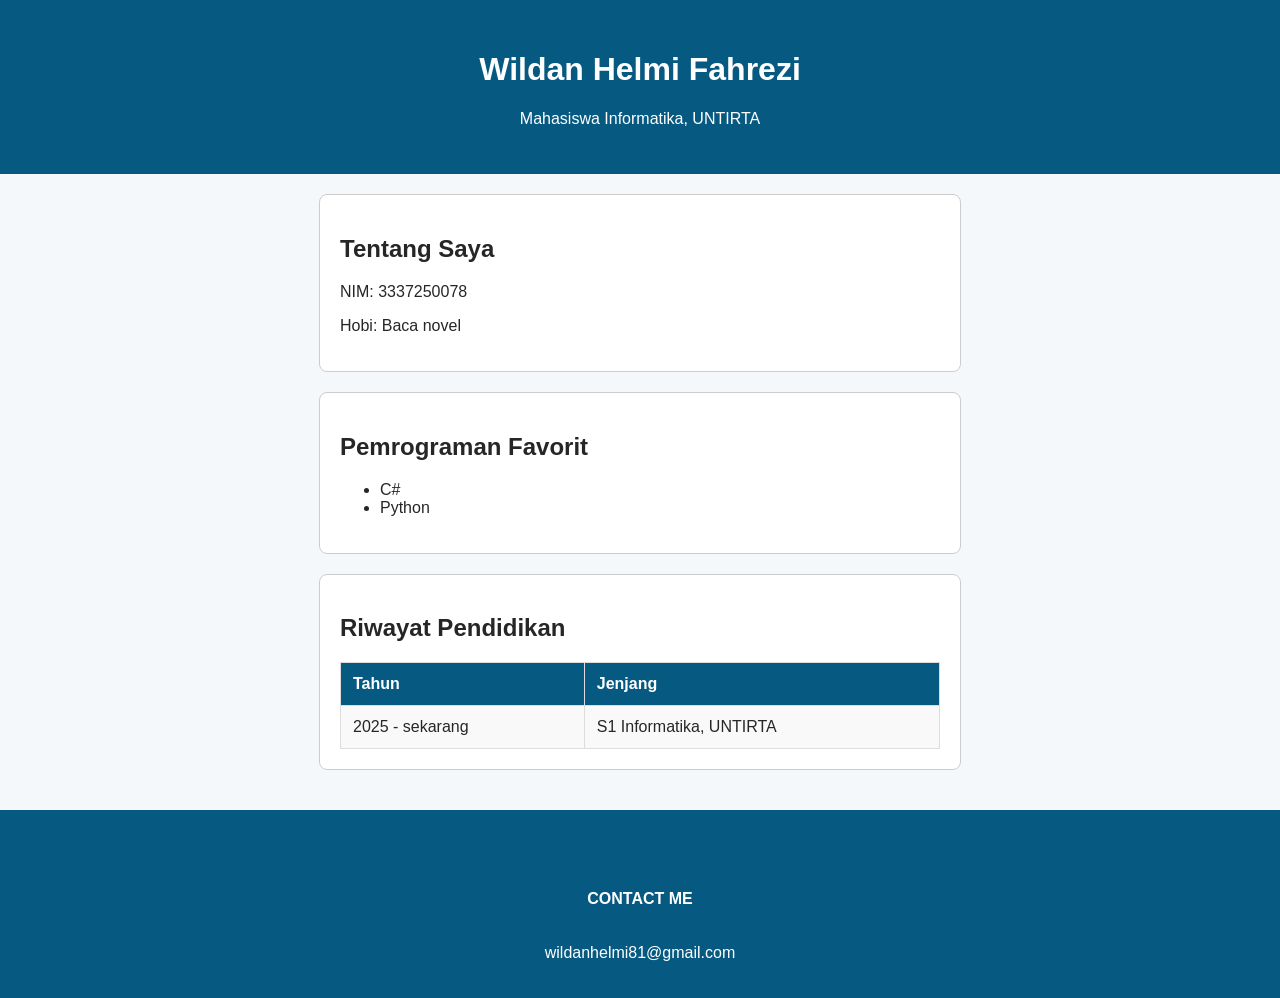
<file: Pertemuan 3/index.html>
<!DOCTYPE html>
<html lang="id">
    <head>
        <meta charset="UTF-8">
        <meta name="viewport" content="width=device-width, initial-scale=1.0">
        <title>Profil - Wildan Helmi Fahrezi</title>
        <link rel="stylesheet" href="style.css">
    </head>
    <body>
        <header>
            <h1>Wildan Helmi Fahrezi </h1>
            <p>Mahasiswa Informatika, UNTIRTA</p>
        </header>

        <main>
            <section id="tentang">
                <h2>Tentang Saya</h2>
                <p>NIM: 3337250078</p>
                <p>Hobi: Baca novel</p>
            </section>

            <section id="skill">
                <h2>Pemrograman Favorit</h2>
                <ul>
                    <li>C#</li>
                    <li>Python</li>
                </ul>
            </section>

            <section id="riwayat">
                <h2>Riwayat Pendidikan</h2>
                <table>
                    <tr>
                        <th>Tahun</th>
                        <th>Jenjang</th>
                    </tr>

                    <tr>
                        <td>2025 - sekarang</td>
                        <td>S1 Informatika, UNTIRTA</td>
                    </tr>
                </table>
            </section>
        </main>

        

        <footer>
            <p class="highlight">CONTACT ME</p>
            <p>wildanhelmi81@gmail.com</p>
        </footer>
    </body>
</html>
</file>
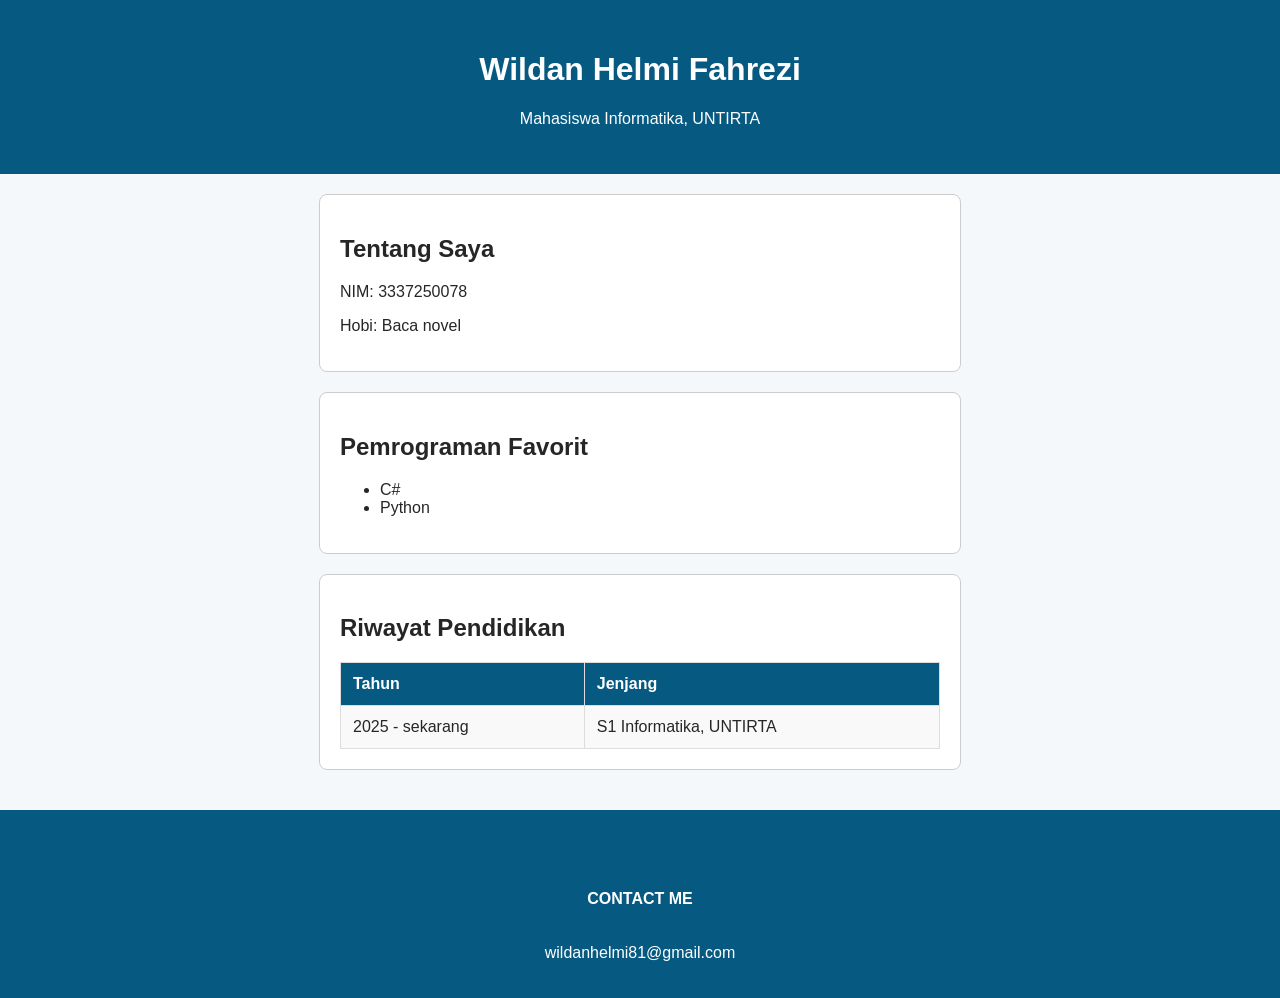
<file: Pertemuan-03/index.html>
<!DOCTYPE html>
<html lang="id">
    <head>
        <meta charset="UTF-8">
        <meta name="viewport" content="width=device-width, initial-scale=1.0">
        <title>Profil - Wildan Helmi Fahrezi</title>
        <link rel="stylesheet" href="style.css">
    </head>
    <body>
        <header>
            <h1>Wildan Helmi Fahrezi </h1>
            <p>Mahasiswa Informatika, UNTIRTA</p>
        </header>

        <main>
            <section id="tentang">
                <h2>Tentang Saya</h2>
                <p>NIM: 3337250078</p>
                <p>Hobi: Baca novel</p>
            </section>

            <section id="skill">
                <h2>Pemrograman Favorit</h2>
                <ul>
                    <li>C#</li>
                    <li>Python</li>
                </ul>
            </section>

            <section id="riwayat">
                <h2>Riwayat Pendidikan</h2>
                <table>
                    <tr>
                        <th>Tahun</th>
                        <th>Jenjang</th>
                    </tr>

                    <tr>
                        <td>2025 - sekarang</td>
                        <td>S1 Informatika, UNTIRTA</td>
                    </tr>
                </table>
            </section>
        </main>

        

        <footer>
            <p class="highlight">CONTACT ME</p>
            <p>wildanhelmi81@gmail.com</p>
        </footer>
    </body>
</html>
</file>
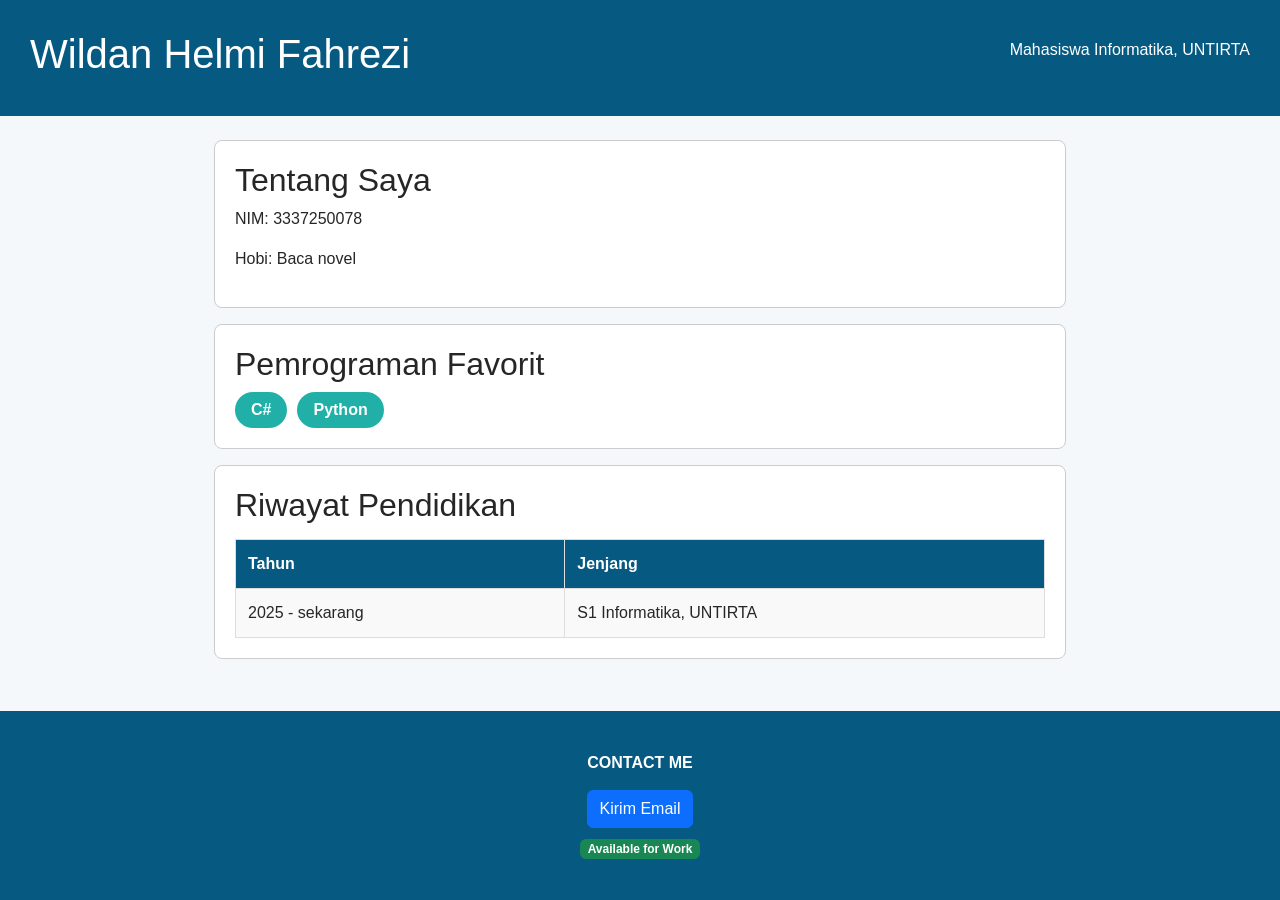
<file: Pertemuan-04/index.html>
<!DOCTYPE html>
<html lang="id">
    <head>
        <meta charset="UTF-8">
        <meta name="viewport" content="width=device-width, initial-scale=1.0">
        <title>Profil - Wildan Helmi Fahrezi</title>
        <link href="https://cdn.jsdelivr.net/npm/bootstrap@5.3.0/dist/css/bootstrap.min.css" rel="stylesheet">
        <link rel="stylesheet" href="style.css">
    </head>
    <body>
        <header>
            <div class="header-content">
                <h1>Wildan Helmi Fahrezi </h1>
                <p>Mahasiswa Informatika, UNTIRTA</p>
            </div>
        </header>

        <main>
            <section id="tentang">
                <h2>Tentang Saya</h2>
                <p>NIM: 3337250078</p>
                <p>Hobi: Baca novel</p>
            </section>

            <section id="skill">
                <h2>Pemrograman Favorit</h2>
                <div class="skill-list">
                    <span class="skill-item">C#</span>
                    <span class="skill-item">Python</span>
                </div>
            </section>

            <section id="riwayat">
                <h2>Riwayat Pendidikan</h2>
                <table>
                    <tr>
                        <th>Tahun</th>
                        <th>Jenjang</th>
                    </tr>

                    <tr>
                        <td>2025 - sekarang</td>
                        <td>S1 Informatika, UNTIRTA</td>
                    </tr>
                </table>
            </section>
        </main>

        

        <footer>
            <p class="highlight">CONTACT ME</p>
            <a href="mailto:wildanhelmi84@gmail.com" class="btn btn-primary d-inline-block mb-2">
                Kirim Email
            </a>
            <br>
            <span class="badge bg-success">Available for Work</span>
        </footer>
    </body>
</html>
</file>
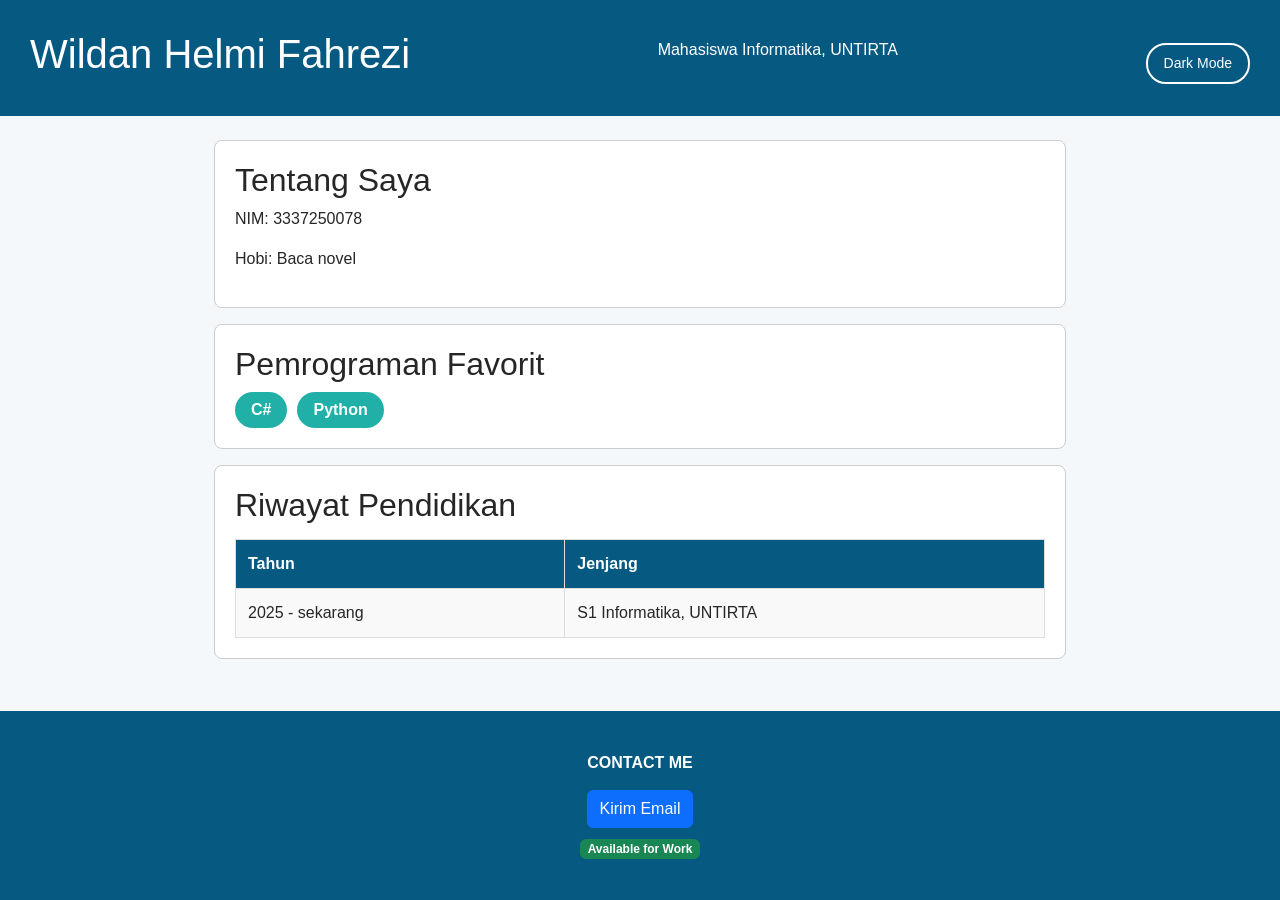
<file: Pertemuan-05/index.html>
<!DOCTYPE html>
<html lang="id">
    <head>
        <meta charset="UTF-8">
        <meta name="viewport" content="width=device-width, initial-scale=1.0">
        <title>Profil - Wildan Helmi Fahrezi</title>
        <link href="https://cdn.jsdelivr.net/npm/bootstrap@5.3.0/dist/css/bootstrap.min.css" rel="stylesheet">
        <link rel="stylesheet" href="style.css">
    </head>
    <body>
        <header>
            <div class="header-content">
                <h1>Wildan Helmi Fahrezi </h1>
                <p>Mahasiswa Informatika, UNTIRTA</p>
                <button id="btnToggle">Dark Mode</button>
            </div>
        </header>

        <main>
            <section id="tentang">
                <h2>Tentang Saya</h2>
                <p>NIM: 3337250078</p>
                <p>Hobi: Baca novel</p>
            </section>

            <section id="skill">
                <h2>Pemrograman Favorit</h2>
                <div class="skill-list">
                    <span class="skill-item">C#</span>
                    <span class="skill-item">Python</span>
                </div>
            </section>

            <section id="riwayat">
                <h2>Riwayat Pendidikan</h2>
                <table>
                    <tr>
                        <th>Tahun</th>
                        <th>Jenjang</th>
                    </tr>

                    <tr>
                        <td>2025 - sekarang</td>
                        <td>S1 Informatika, UNTIRTA</td>
                    </tr>
                </table>
            </section>
        </main>

        

        <footer>
            <p class="highlight">CONTACT ME</p>
            <a href="mailto:wildanhelmi84@gmail.com" class="btn btn-primary d-inline-block mb-2">
                Kirim Email
            </a>
            <br>
            <span class="badge bg-success">Available for Work</span>
        </footer>
        <script src="script.js"></script>
    </body>
</html>
</file>
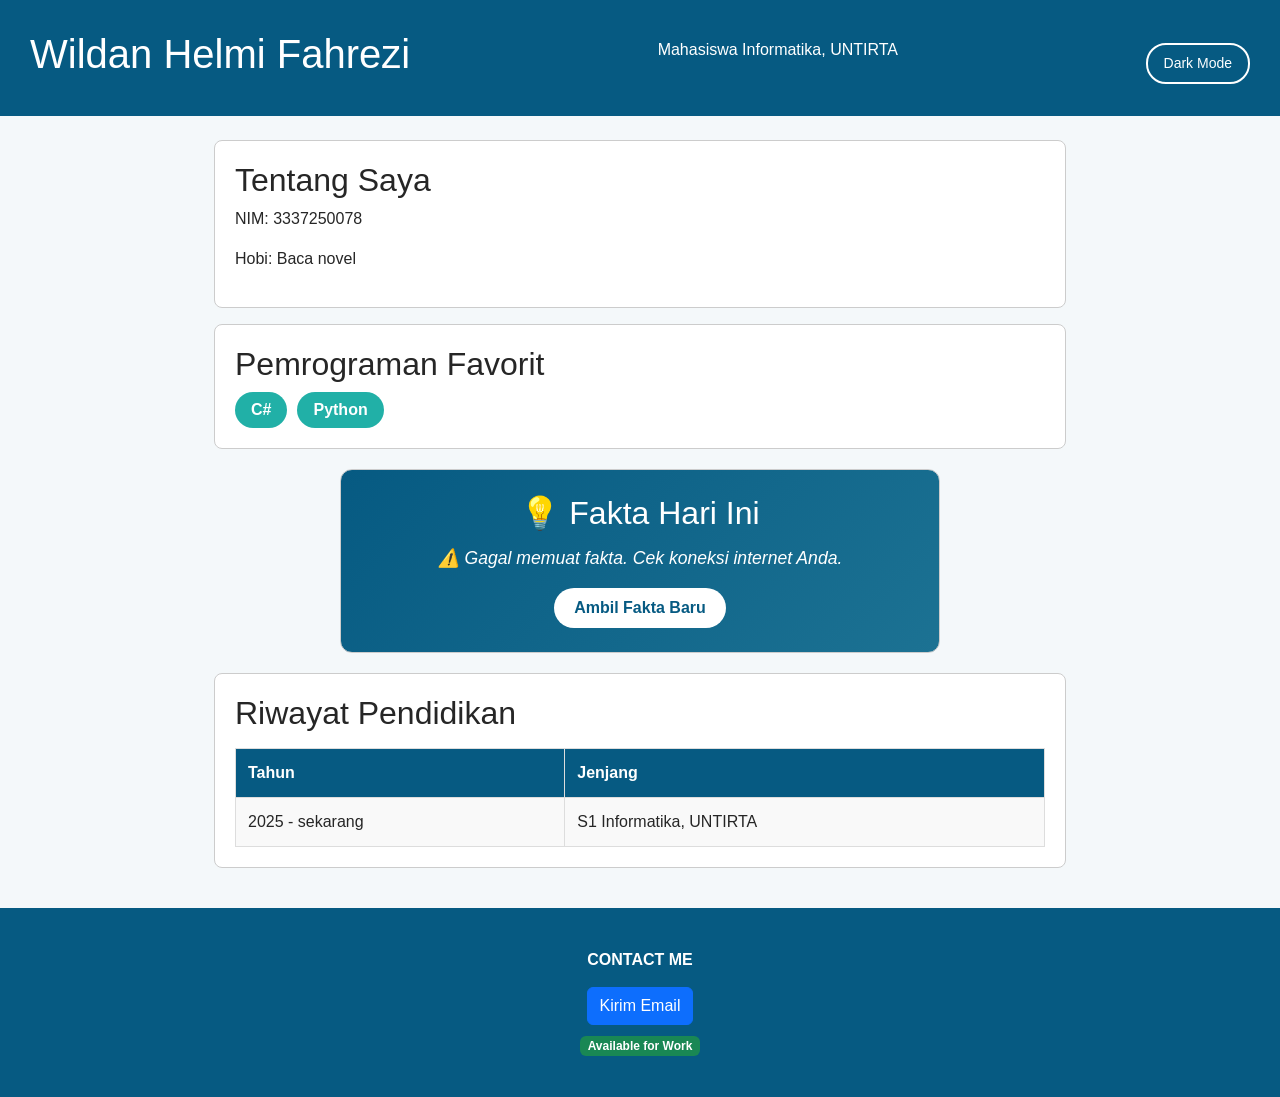
<file: Pertemuan-06/index.html>
<!DOCTYPE html>
<html lang="id">
    <head>
        <meta charset="UTF-8">
        <meta name="viewport" content="width=device-width, initial-scale=1.0">
        <title>Profil - Wildan Helmi Fahrezi</title>
        <link href="https://cdn.jsdelivr.net/npm/bootstrap@5.3.0/dist/css/bootstrap.min.css" rel="stylesheet">
        <link rel="stylesheet" href="style.css">
    </head>
    <body>
        <header>
            <div class="header-content">
                <h1>Wildan Helmi Fahrezi </h1>
                <p>Mahasiswa Informatika, UNTIRTA</p>
                <button id="btnToggle">Dark Mode</button>
            </div>
        </header>

        <main>
            <section id="tentang">
                <h2>Tentang Saya</h2>
                <p>NIM: 3337250078</p>
                <p>Hobi: Baca novel</p>
            </section>

            <section id="skill">
                <h2>Pemrograman Favorit</h2>
                <div class="skill-list">
                    <span class="skill-item">C#</span>
                    <span class="skill-item">Python</span>
                </div>
            </section>

            <section id="fakta">
                <h2>💡 Fakta Hari Ini</h2>
                <p id="isi-fakta">Memuat fakta...</p>
                <button id="btnRefresh">Ambil Fakta Baru</button>
            </section>

            <section id="riwayat">
                <h2>Riwayat Pendidikan</h2>
                <table>
                    <tr>
                        <th>Tahun</th>
                        <th>Jenjang</th>
                    </tr>

                    <tr>
                        <td>2025 - sekarang</td>
                        <td>S1 Informatika, UNTIRTA</td>
                    </tr>
                </table>
            </section>
        </main>

        

        <footer>
            <p class="highlight">CONTACT ME</p>
            <a href="mailto:wildanhelmi84@gmail.com" class="btn btn-primary d-inline-block mb-2">
                Kirim Email
            </a>
            <br>
            <span class="badge bg-success">Available for Work</span>
        </footer>
        <script src="script.js"></script>
    </body>
</html>
</file>
<file: Pertemuan 3/style.css>
body {
    font-family: Arial, sans-serif;
    background-color: #f4f8fa;
    color: #262626;
    margin: 0;
}

header {
    background-color: #065a82;
    color: white;
    padding: 30px;
    text-align: center;
}

section {
    background-color: white;
    padding: 20px;
    margin: 20px auto;
    border: 1px solid #ccc;
    border-radius: 8px;
    border-radius: 8px;
    max-width: 600px;
}

table {
    width: 100%;
    border-collapse: collapse;
    margin-top: 15px;
}

th, td {
    border: 1px solid #ddd;
    padding: 12px;
    text-align: left;
}

th {
    background-color: #065a82;
    color: white;
}

tr:nth-child(even) {
    background-color: #f9f9f9;
}

footer {
    flex-shrink: 0;
    background-color: #065a82;
    color: #fff;
    text-align: center;
    padding: 20px;
    margin-top: 40px;
}

.highlight {
    color: #fff;
    font-weight: bold;
    text-align: center;
    padding: 20px;
    margin-top: 40px;
}
</file>
<file: Pertemuan-03/style.css>
body {
    font-family: Arial, sans-serif;
    background-color: #f4f8fa;
    color: #262626;
    margin: 0;
}

header {
    background-color: #065a82;
    color: white;
    padding: 30px;
    text-align: center;
}

section {
    background-color: white;
    padding: 20px;
    margin: 20px auto;
    border: 1px solid #ccc;
    border-radius: 8px;
    border-radius: 8px;
    max-width: 600px;
}

table {
    width: 100%;
    border-collapse: collapse;
    margin-top: 15px;
}

th, td {
    border: 1px solid #ddd;
    padding: 12px;
    text-align: left;
}

th {
    background-color: #065a82;
    color: white;
}

tr:nth-child(even) {
    background-color: #f9f9f9;
}

footer {
    flex-shrink: 0;
    background-color: #065a82;
    color: #fff;
    text-align: center;
    padding: 20px;
    margin-top: 40px;
}

.highlight {
    color: #fff;
    font-weight: bold;
    text-align: center;
    padding: 20px;
    margin-top: 40px;
}
</file>
<file: Pertemuan-04/style.css>
* {
    margin: 0;
    padding: 0;
    box-sizing: border-box;
}


html,
body {
    height: 100%;
}

body {
    font-family: Arial, sans-serif;
    background-color: #f4f8fa;
    color: #262626;

    display: flex;
    flex-direction: column;
    min-height: 100vh;
}


header {
    background-color: #065a82;
    color: white;
    padding: 30px;
}

.header-content {
    display: flex;
    flex-direction: column;
    align-items: center;
    gap: 8px;
    text-align: center;
}


main {
    flex: 1;
    width: 100%;
    max-width: 900px;
    margin: 0 auto;
    padding: 16px;
}


section {
    background-color: white;
    padding: 20px;
    margin-bottom: 16px;
    border-radius: 8px;
    border: 1px solid #cccccc;
}


.skill-list {
    display: flex;
    flex-wrap: wrap;
    gap: 10px;
}

.skill-item {
    background-color: #21B0A7;
    color: white;
    padding: 6px 16px;
    border-radius: 20px;
    font-weight: bold;
}


table {
    width: 100%;
    border-collapse: collapse;
    margin-top: 15px;
}

th,
td {
    border: 1px solid #ddd;
    padding: 12px;
    text-align: left;
}

th {
    background-color: #065a82;
    color: white;
}

tr:nth-child(even) {
    background-color: #f9f9f9;
}


footer {
    background-color: #065a82;
    color: white;
    text-align: center;
    padding: 40px 20px;
    margin-top: auto;
}

.highlight {
    color: white;
    font-weight: bold;
    margin-bottom: 15px;
}


@media (min-width: 768px) {
    main {
        padding: 24px;
    }

    .header-content {
        flex-direction: row;
        justify-content: space-between;
        align-items: center;
    }
}
</file>
<file: Pertemuan-05/style.css>
* {
    margin: 0;
    padding: 0;
    box-sizing: border-box;
}


html,
body {
    height: 100%;
}

body {
    font-family: Arial, sans-serif;
    background-color: #f4f8fa;
    color: #262626;

    display: flex;
    flex-direction: column;
    min-height: 100vh;
}


header {
    background-color: #065a82;
    color: white;
    padding: 30px;
}

.header-content {
    display: flex;
    flex-direction: column;
    align-items: center;
    gap: 8px;
    text-align: center;
}


main {
    flex: 1;
    width: 100%;
    max-width: 900px;
    margin: 0 auto;
    padding: 16px;
}


section {
    background-color: white;
    padding: 20px;
    margin-bottom: 16px;
    border-radius: 8px;
    border: 1px solid #cccccc;
}


.skill-list {
    display: flex;
    flex-wrap: wrap;
    gap: 10px;
}

.skill-item {
    background-color: #21B0A7;
    color: white;
    padding: 6px 16px;
    border-radius: 20px;
    font-weight: bold;
}


table {
    width: 100%;
    border-collapse: collapse;
    margin-top: 15px;
}

th,
td {
    border: 1px solid #ddd;
    padding: 12px;
    text-align: left;
}

th {
    background-color: #065a82;
    color: white;
}

tr:nth-child(even) {
    background-color: #f9f9f9;
}


footer {
    background-color: #065a82;
    color: white;
    text-align: center;
    padding: 40px 20px;
    margin-top: auto;
}

.highlight {
    color: white;
    font-weight: bold;
    margin-bottom: 15px;
}


@media (min-width: 768px) {
    main {
        padding: 24px;
    }

    .header-content {
        flex-direction: row;
        justify-content: space-between;
        align-items: center;
    }
}

#btnToggle {
  padding: 8px 16px;
  border: 2px solid white;
  background: transparent;
  color: white;
  border-radius: 20px;
  cursor: pointer;
  font-size: 14px;
  margin-top: 10px;
}

body.dark {
  background-color: #1a1a2e;
  color: #e0e0e0;
}

body.dark header {
  background-color: #0f3460;
}

body.dark section {
  background-color: #16213e;
  border-color: #444;
}

body.dark .skill-item {
  background-color: #e94560;
}

body.dark td {
    color: #262626;
}
</file>
<file: Pertemuan-06/style.css>
* {
    margin: 0;
    padding: 0;
    box-sizing: border-box;
}


html,
body {
    height: 100%;
}

body {
    font-family: Arial, sans-serif;
    background-color: #f4f8fa;
    color: #262626;

    display: flex;
    flex-direction: column;
    min-height: 100vh;
}


header {
    background-color: #065a82;
    color: white;
    padding: 30px;
}

.header-content {
    display: flex;
    flex-direction: column;
    align-items: center;
    gap: 8px;
    text-align: center;
}


main {
    flex: 1;
    width: 100%;
    max-width: 900px;
    margin: 0 auto;
    padding: 16px;
}


section {
    background-color: white;
    padding: 20px;
    margin-bottom: 16px;
    border-radius: 8px;
    border: 1px solid #cccccc;
}


.skill-list {
    display: flex;
    flex-wrap: wrap;
    gap: 10px;
}

.skill-item {
    background-color: #21B0A7;
    color: white;
    padding: 6px 16px;
    border-radius: 20px;
    font-weight: bold;
}


table {
    width: 100%;
    border-collapse: collapse;
    margin-top: 15px;
}

th,
td {
    border: 1px solid #ddd;
    padding: 12px;
    text-align: left;
}

th {
    background-color: #065a82;
    color: white;
}

tr:nth-child(even) {
    background-color: #f9f9f9;
}


footer {
    background-color: #065a82;
    color: white;
    text-align: center;
    padding: 40px 20px;
    margin-top: auto;
}

.highlight {
    color: white;
    font-weight: bold;
    margin-bottom: 15px;
}


@media (min-width: 768px) {
    main {
        padding: 24px;
    }

    .header-content {
        flex-direction: row;
        justify-content: space-between;
        align-items: center;
    }
}

#btnToggle {
  padding: 8px 16px;
  border: 2px solid white;
  background: transparent;
  color: white;
  border-radius: 20px;
  cursor: pointer;
  font-size: 14px;
  margin-top: 10px;
}

body.dark {
  background-color: #1a1a2e;
  color: #e0e0e0;
}

body.dark header {
  background-color: #0f3460;
}

body.dark section {
  background-color: #16213e;
  border-color: #444;
}

body.dark .skill-item {
  background-color: #e94560;
}

body.dark td {
    color: #262626;
}

#fakta {
 background: linear-gradient(135deg, #065A82, #1C7293);
 color: white;
 padding: 24px;
 border-radius: 12px;
 margin: 20px auto;
 max-width: 600px;
 text-align: center;
}
#fakta h2 {
 margin-bottom: 12px;
}
#isi-fakta {
 font-size: 1.1rem;
 line-height: 1.6;
 font-style: italic;
 margin-bottom: 16px;
}
#btnRefresh {
  padding: 8px 20px;
  background: white;
  color: #065A82;
  border: none;
  border-radius: 20px;
  cursor: pointer;
  font-weight: bold;
}
#btnRefresh:hover {
  background: #21B0A7;
  color: white;
}
</file>
